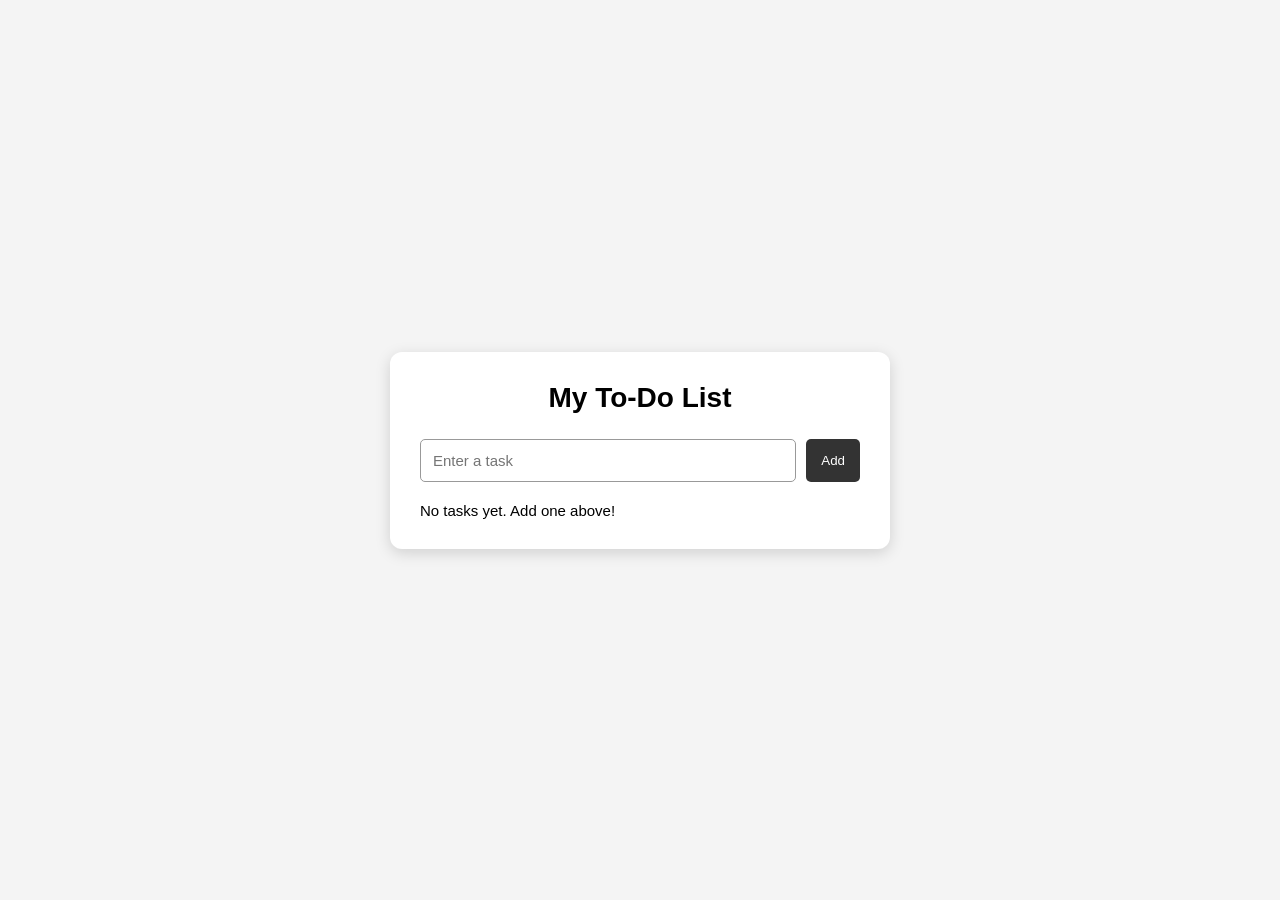
<file: index.html>
<!DOCTYPE html>
<html lang="en">
<head>
    <meta charset="UTF-8">
    <meta name="viewport" content="width=device-width, initial-scale=1.0">
    <title>My To-Do List</title>
    <link rel="stylesheet" href="style2.css">
</head>
<body>

    <div class="container">

        <h1>My To-Do List</h1>

        <!-- Input and Add Button -->
        <div class="input-section">
            <input
                type="text"
                id="taskInput"
                placeholder="Enter a task"
            >

            <button id="addBtn">Add</button>
        </div>

        <!-- Tasks will appear here -->
        <ul id="taskList"></ul>

        <!-- Remaining task count -->
        <p id="remaining">No tasks yet. Add one above!</p>

    </div>

    <script>

        // Array to store tasks
        let tasks = [];

        const taskInput = document.getElementById("taskInput");
        const addBtn = document.getElementById("addBtn");
        const taskList = document.getElementById("taskList");
        const remaining = document.getElementById("remaining");


        // ADD TASK FUNCTION
        function addTask() {

            let taskText = taskInput.value.trim();

            // Check empty input
            if (taskText === "") {
                alert("Please enter a task!");
                return;
            }

            // Create task object and add to array
            let newTask = {
                text: taskText,
                done: false
            };

            tasks.push(newTask);

            // Clear input box
            taskInput.value = "";

            // Display updated task list
            displayTasks();

            // Focus input again
            taskInput.focus();
        }


        // DISPLAY TASKS FUNCTION
        function displayTasks() {

            taskList.innerHTML = "";

            tasks.forEach(function(task, index) {

                let li = document.createElement("li");

                let span = document.createElement("span");

                span.textContent = task.text;

                // Mark completed task
                if (task.done === true) {
                    span.classList.add("completed");
                }

                // Click task to complete or uncomplete
                span.addEventListener("click", function() {

                    tasks[index].done = !tasks[index].done;

                    displayTasks();
                });


                // Create Delete Button
                let deleteBtn = document.createElement("button");

                deleteBtn.textContent = "Delete";

                // Delete selected task
                deleteBtn.addEventListener("click", function() {

                    tasks.splice(index, 1);

                    displayTasks();
                });


                li.appendChild(span);
                li.appendChild(deleteBtn);

                taskList.appendChild(li);

            });


            // Calculate remaining tasks
            let total = tasks.length;

            let pending = tasks.filter(function(task) {
                return task.done === false;
            }).length;


            // Update task count
            if (total === 0) {

                remaining.textContent =
                    "No tasks yet. Add one above!";

            } else {

                remaining.textContent =
                    pending + " of " + total + " tasks remaining";

            }

        }


        // Add task on button click
        addBtn.addEventListener("click", addTask);


        // Add task by pressing Enter
        taskInput.addEventListener("keydown", function(event) {

            if (event.key === "Enter") {
                addTask();
            }

        });


        // Initial display
        displayTasks();

    </script>

</body>
</html>
</file>
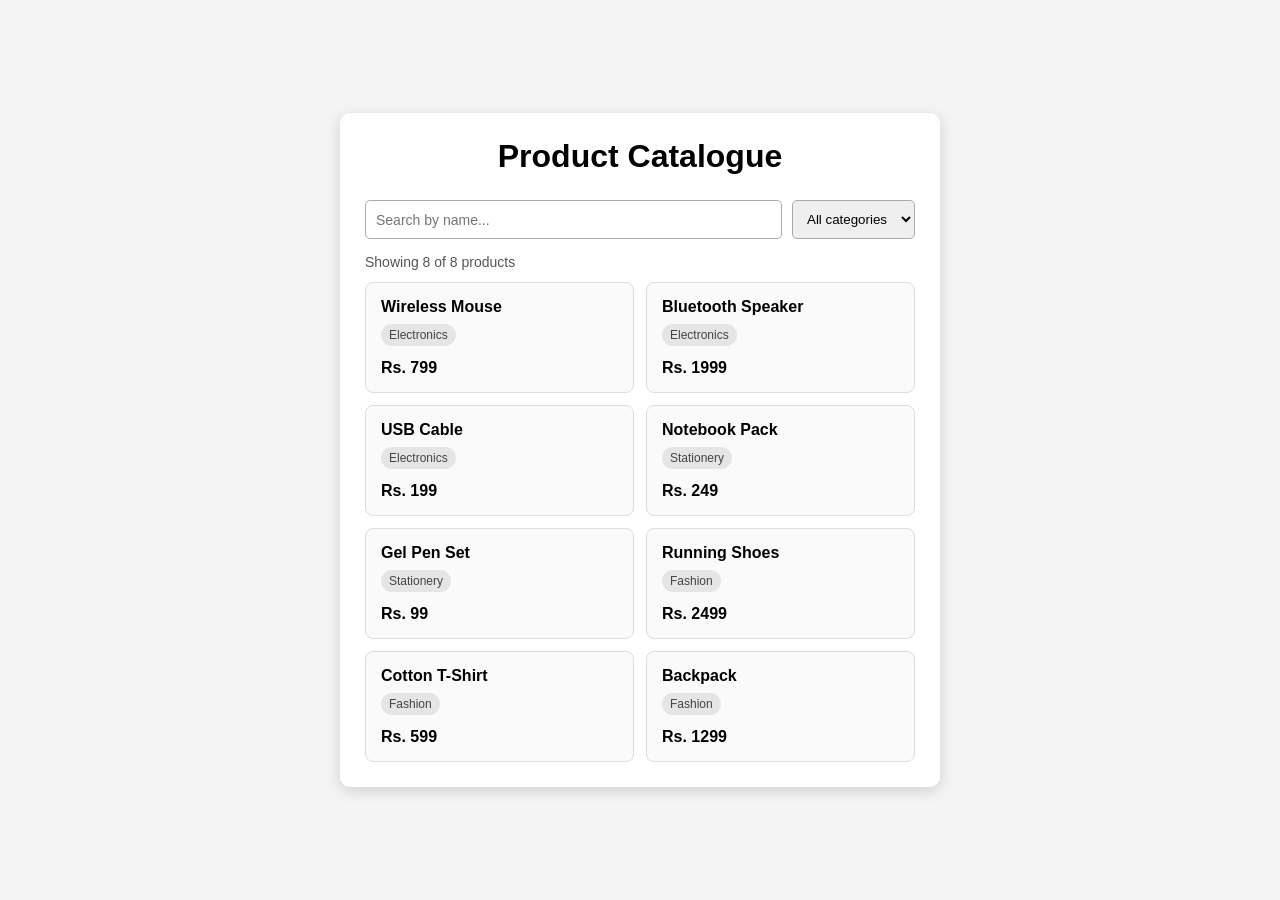
<file: scenario4.html>
<!DOCTYPE html>
<html lang="en">
<head>
    <meta charset="UTF-8">
    <meta name="viewport" content="width=device-width, initial-scale=1.0">
    <title>Product Catalogue</title>
    <link rel="stylesheet" href="style4.css">
</head>
<body>

    <div class="container">

        <h1>Product Catalogue</h1>

        <div class="filter-section">

            <input
                type="text"
                id="searchInput"
                placeholder="Search by name..."
            >

            <select id="categoryFilter">
                <option value="All">All categories</option>
                <option value="Electronics">Electronics</option>
                <option value="Stationery">Stationery</option>
                <option value="Fashion">Fashion</option>
            </select>

        </div>

        <p id="count"></p>

        <div id="productList" class="product-grid"></div>

    </div>

    <script>

        // Array of product objects
        const products = [
            {
                name: "Wireless Mouse",
                category: "Electronics",
                price: 799
            },
            {
                name: "Bluetooth Speaker",
                category: "Electronics",
                price: 1999
            },
            {
                name: "USB Cable",
                category: "Electronics",
                price: 199
            },
            {
                name: "Notebook Pack",
                category: "Stationery",
                price: 249
            },
            {
                name: "Gel Pen Set",
                category: "Stationery",
                price: 99
            },
            {
                name: "Running Shoes",
                category: "Fashion",
                price: 2499
            },
            {
                name: "Cotton T-Shirt",
                category: "Fashion",
                price: 599
            },
            {
                name: "Backpack",
                category: "Fashion",
                price: 1299
            }
        ];

        const searchInput =
            document.getElementById("searchInput");

        const categoryFilter =
            document.getElementById("categoryFilter");

        const productList =
            document.getElementById("productList");

        const count =
            document.getElementById("count");


        // Function to display products
        function displayProducts() {

            let searchText =
                searchInput.value.toLowerCase();

            let selectedCategory =
                categoryFilter.value;

            // Apply search and category filters together
            let filteredProducts = products.filter(function(product) {

                let matchName =
                    product.name.toLowerCase().includes(searchText);

                let matchCategory =
                    selectedCategory === "All" ||
                    product.category === selectedCategory;

                return matchName && matchCategory;

            });

            // Clear previous products
            productList.innerHTML = "";

            // Show product count
            if (filteredProducts.length === 0) {

                count.textContent = "No products found.";

            } else {

                count.textContent =
                    "Showing " + filteredProducts.length +
                    " of " + products.length + " products";

            }

            // Display filtered products
            filteredProducts.forEach(function(product) {

                productList.innerHTML += `
                    <div class="product-card">

                        <h3>${product.name}</h3>

                        <span class="category">
                            ${product.category}
                        </span>

                        <p>Rs. ${product.price}</p>

                    </div>
                `;

            });

        }

        // Search input event
        searchInput.addEventListener("input", displayProducts);

        // Category change event
        categoryFilter.addEventListener("change", displayProducts);

        // Display all products initially
        displayProducts();

    </script>

</body>
</html>
</file>
<file: style2.css>
* {
    margin: 0;
    padding: 0;
    box-sizing: border-box;
}

body {
    font-family: Arial, sans-serif;
    background-color: #f4f4f4;
    display: flex;
    justify-content: center;
    align-items: center;
    min-height: 100vh;
}

.container {
    background-color: white;
    width: 500px;
    padding: 30px;
    border-radius: 12px;
    box-shadow: 0 4px 15px rgba(0,0,0,0.15);
}

h1 {
    text-align: center;
    margin-bottom: 25px;
    font-size: 28px;
}

.input-section {
    display: flex;
    gap: 10px;
    margin-bottom: 20px;
}

input {
    flex: 1;
    padding: 12px;
    font-size: 15px;
    border: 1px solid #999;
    border-radius: 5px;
}

button {
    background-color: #333;
    color: white;
    border: none;
    padding: 10px 15px;
    border-radius: 5px;
    cursor: pointer;
}

button:hover {
    background-color: #555;
}

ul {
    list-style: none;
}

li {
    display: flex;
    justify-content: space-between;
    align-items: center;
    padding: 12px 5px;
    border-bottom: 1px solid #ddd;
    gap: 10px;
}

li span {
    cursor: pointer;
    flex: 1;
    font-size: 16px;
}

.completed {
    text-decoration: line-through;
    color: gray;
}

li button {
    font-size: 12px;
    padding: 7px 12px;
}

#remaining {
    margin-top: 20px;
    font-size: 15px;
}

@media (max-width: 550px) {
    .container {
        width: 90%;
    }
}
</file>
<file: style4.css>
* {
    margin: 0;
    padding: 0;
    box-sizing: border-box;
}

body {
    font-family: Arial, sans-serif;
    background-color: #f4f4f4;
    display: flex;
    justify-content: center;
    align-items: center;
    min-height: 100vh;
}

.container {
    width: 600px;
    background-color: white;
    padding: 25px;
    border-radius: 10px;
    box-shadow: 0 4px 15px rgba(0,0,0,0.15);
}

h1 {
    text-align: center;
    margin-bottom: 25px;
}

.filter-section {
    display: flex;
    gap: 10px;
    margin-bottom: 15px;
}

input {
    flex: 1;
    padding: 10px;
    border: 1px solid #aaa;
    border-radius: 5px;
    font-size: 14px;
}

select {
    padding: 10px;
    border: 1px solid #aaa;
    border-radius: 5px;
    cursor: pointer;
}

#count {
    font-size: 14px;
    margin-bottom: 12px;
    color: #555;
}

.product-grid {
    display: grid;
    grid-template-columns: repeat(2, 1fr);
    gap: 12px;
}

.product-card {
    border: 1px solid #ddd;
    border-radius: 8px;
    padding: 15px;
    background-color: #fafafa;
}

.product-card h3 {
    font-size: 16px;
    margin-bottom: 8px;
}

.category {
    display: inline-block;
    background-color: #e5e5e5;
    color: #444;
    padding: 4px 8px;
    border-radius: 12px;
    font-size: 12px;
    margin-bottom: 8px;
}

.product-card p {
    font-weight: bold;
    margin-top: 5px;
}

@media (max-width: 650px) {
    .container {
        width: 92%;
    }
}

@media (max-width: 400px) {
    .product-grid {
        grid-template-columns: 1fr;
    }

    .filter-section {
        flex-direction: column;
    }
}
</file>
